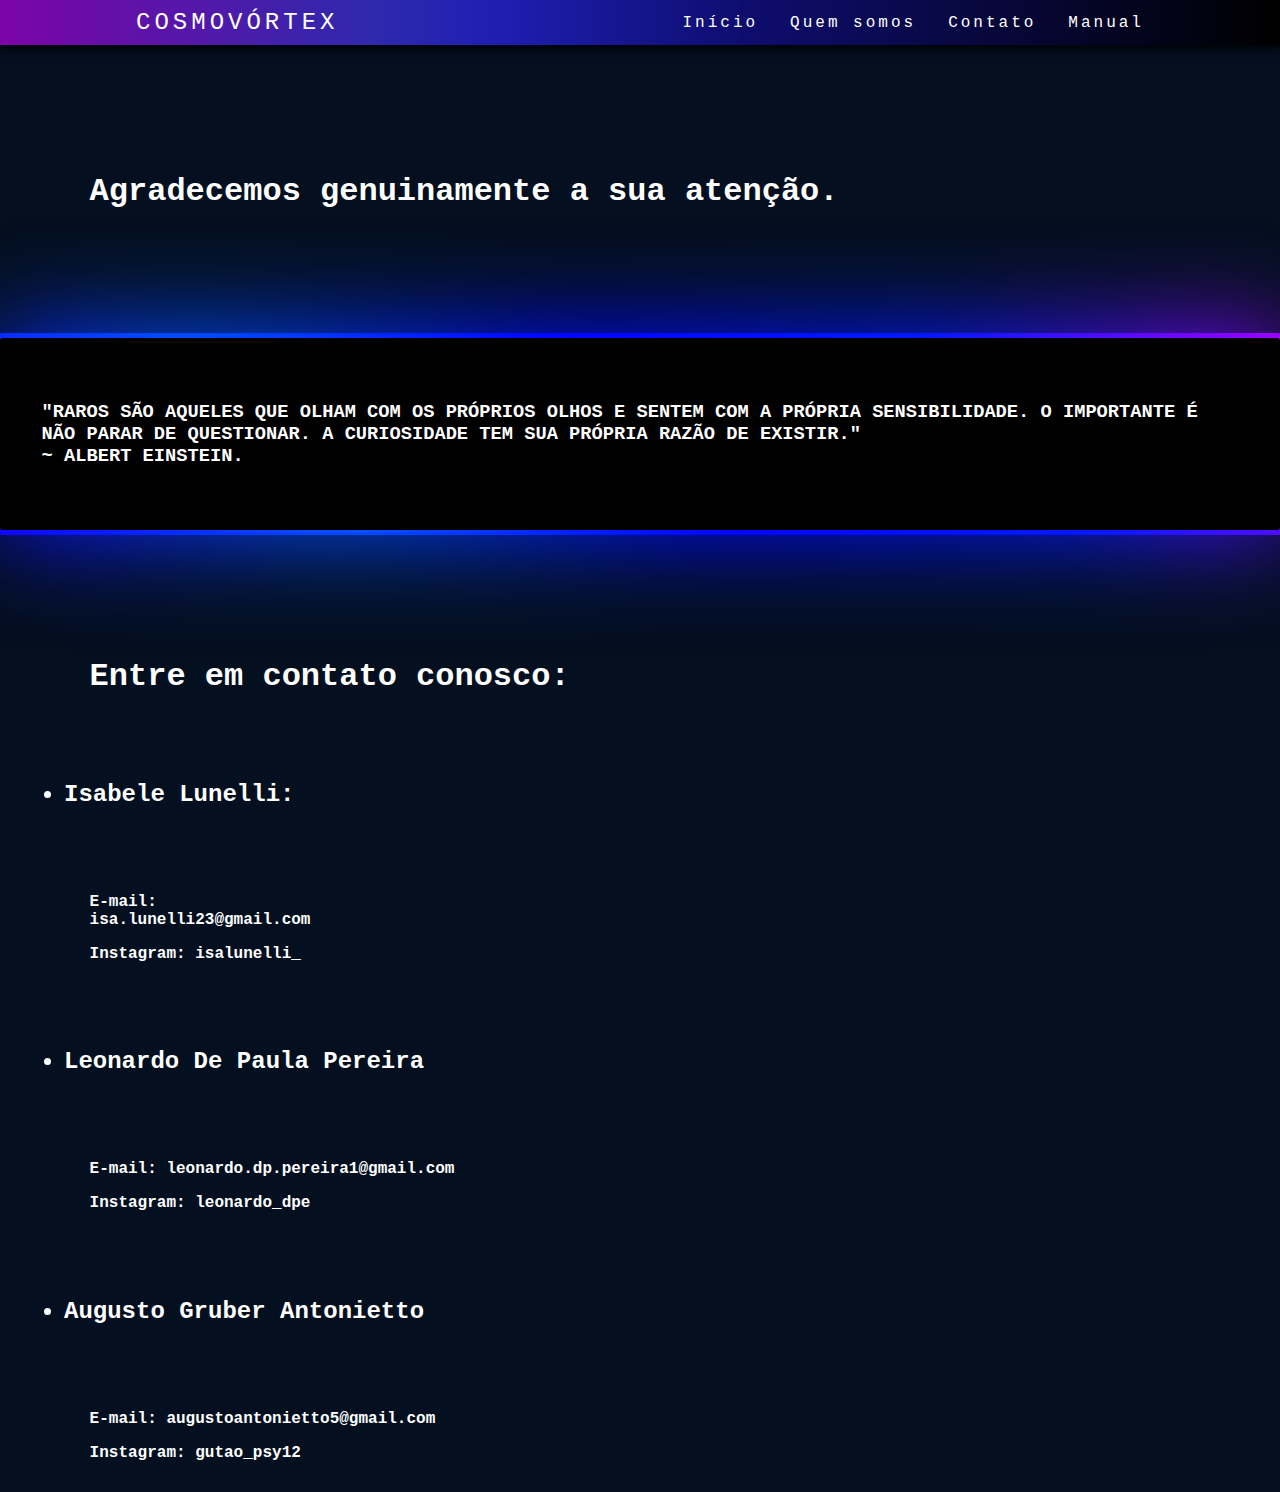
<file: contact.html>
<!DOCTYPE html>
<html lang="en">
    <meta name="viewport" content="width=device-width, initial-scale=1.0">
    <meta charset="UTF-8">
    <meta http-equiv="X-UA-Compatible" content="IE=edge">
    <title>Cosmovórtex</title>
    <link rel="stylesheet" href="contact.css">
<body>

    <header>
        <nav>
            <a class="logo" href="/">Cosmovórtex</a>
            <div class="mobile-menu">
                <div class="line1"></div>
                <div class="line2"></div>
                <div class="line3"></div>
            </div>
            <ul class="nav-list">
                <li><a href="index.html">Início</a></li>
                <li><a href="quemsomos.html">Quem somos</a></li>
                <li><a href="contact.html">Contato</a></li>
                <li><a href="manual.html">Manual</a></li>
            </ul>
        </nav>
    </header>


<h1>
    Agradecemos genuinamente a sua atenção.
</h1>
<div class="caixa">
    <h3>
    <p>"Raros são aqueles que olham com os próprios
     olhos e sentem com a própria sensibilidade. 
     O importante é não parar de questionar. A 
     curiosidade tem sua própria razão
    de existir." <br>~ Albert Einstein.</p>
    </h3>
</div>

<h1>
    Entre em contato conosco:
</h1>
    <h2><li>Isabele Lunelli:</li></h2>

    <h4><p>E-mail:<br>isa.lunelli23@gmail.com</p>

    <p>Instagram: isalunelli_</p></h4>

    <h2><li>Leonardo De Paula Pereira</li></h2>

    <h4><p>E-mail: leonardo.dp.pereira1@gmail.com</p>

    <p>Instagram: leonardo_dpe</p></h4>

    <h2><li>Augusto Gruber Antonietto</li></h2>

    <h4><p>E-mail: augustoantonietto5@gmail.com</p>

    <p>Instagram: gutao_psy12</p></h4>

    <script src="mobile-navbar.js"></script>
</body>
</html>
</file>
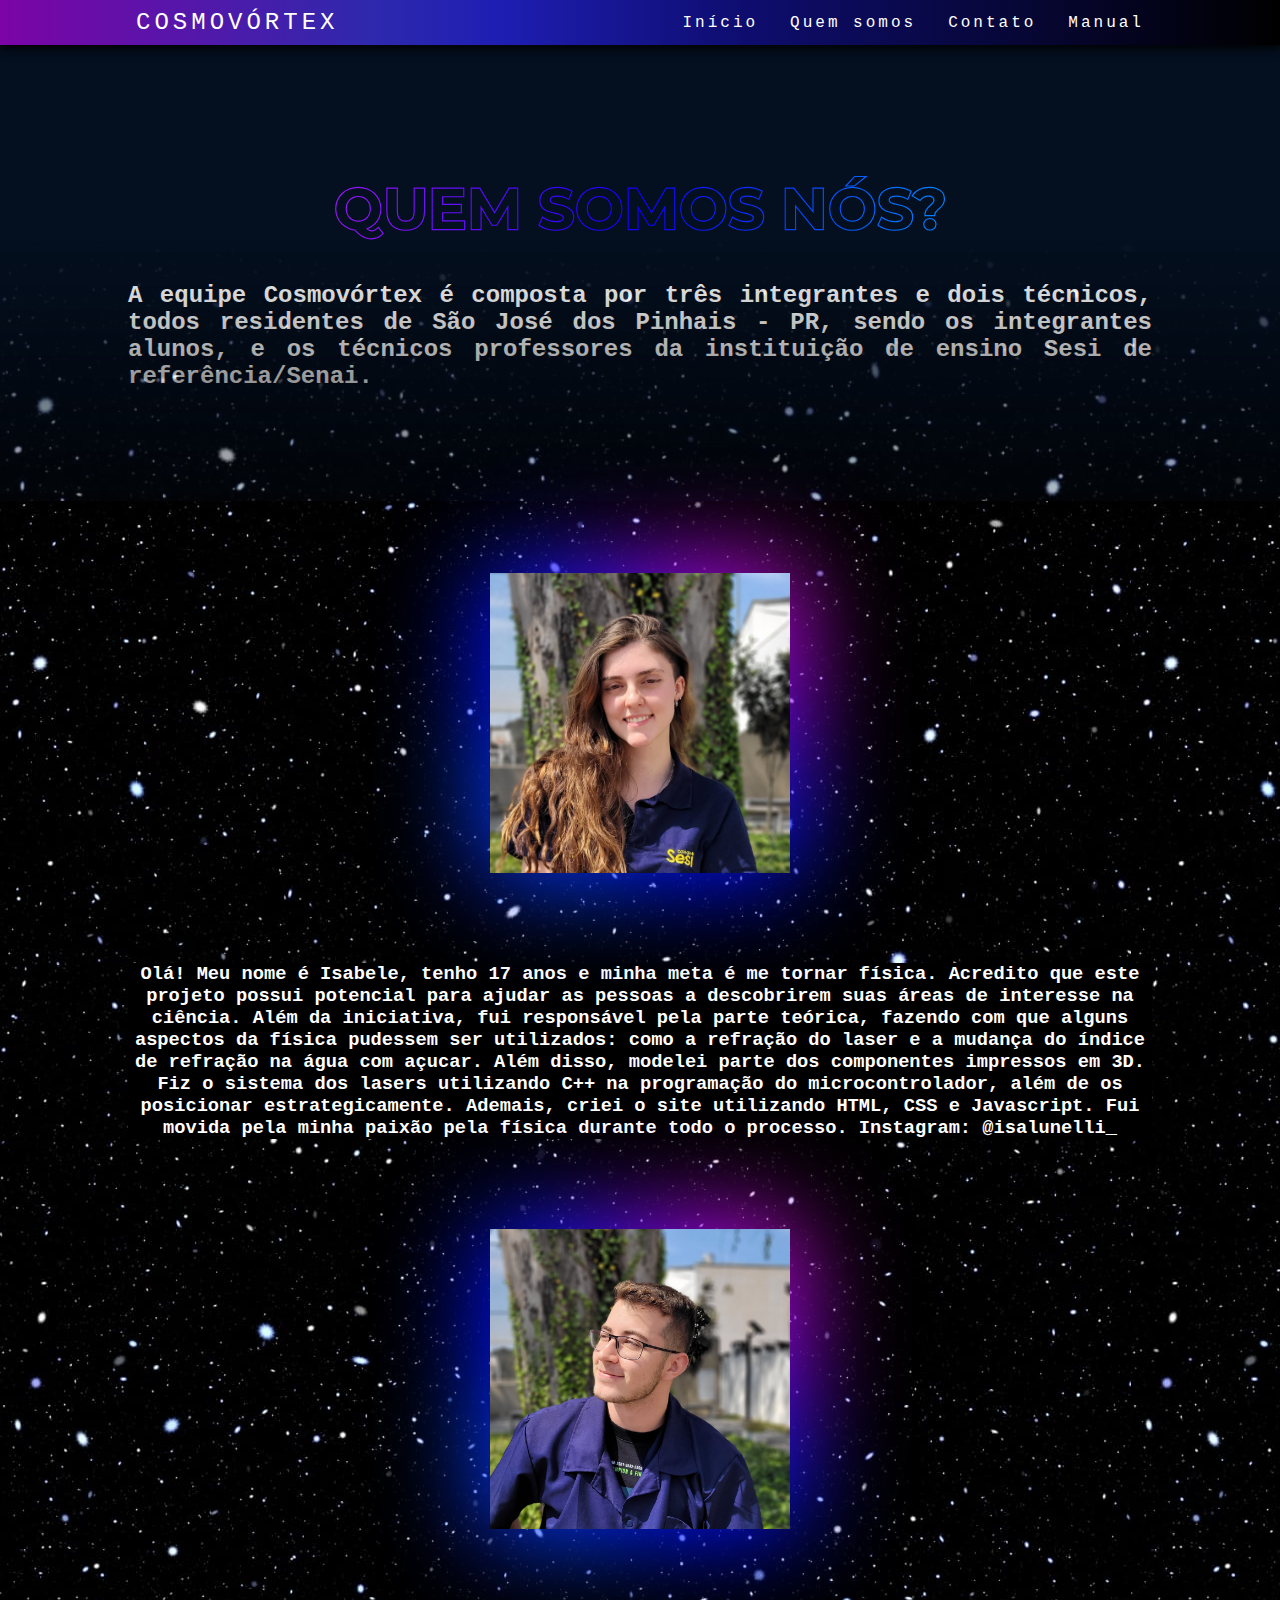
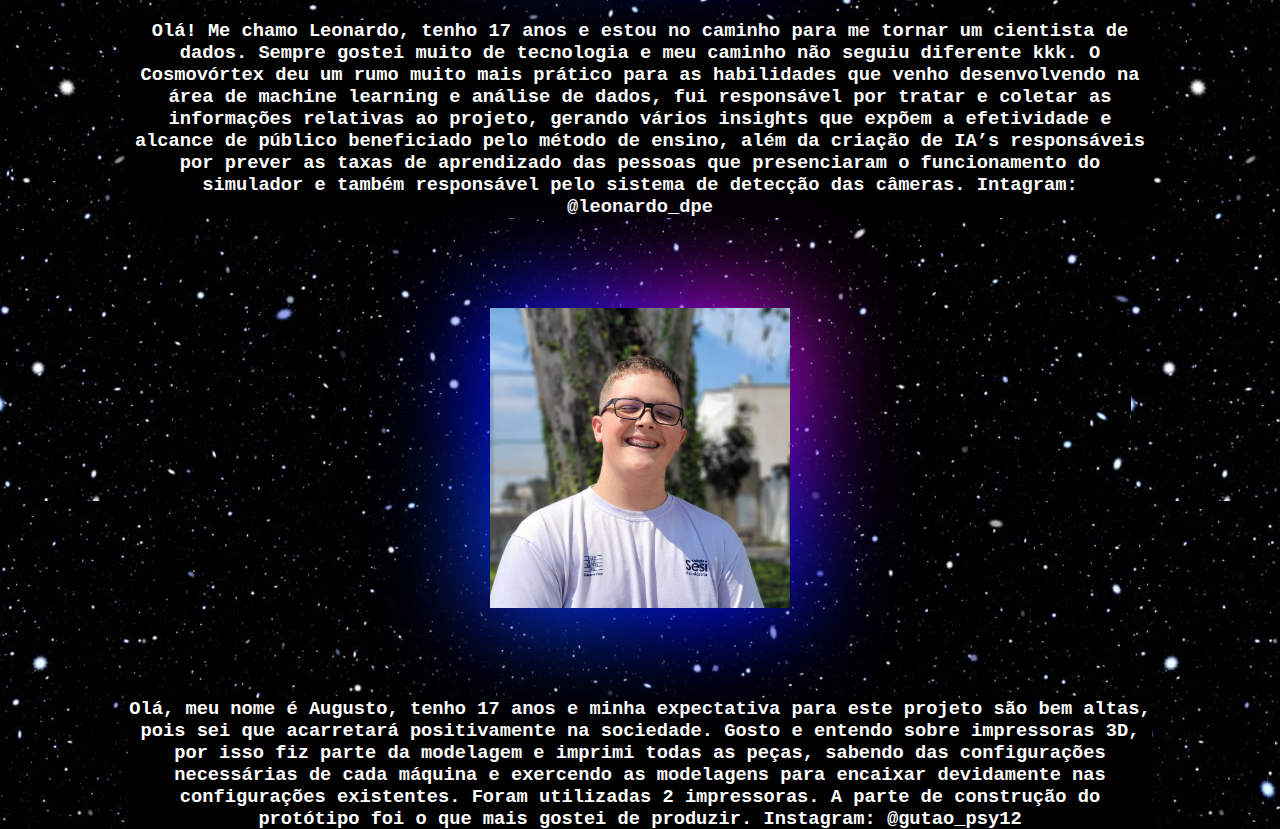
<file: quemsomos.html>
<!DOCTYPE html>
<html lang="en">
    <meta name="viewport" content="width=device-width, initial-scale=1.0">
    <meta charset="UTF-8">
    <meta http-equiv="X-UA-Compatible" content="IE=edge">
    <title>Cosmovórtex</title>
    <link rel="stylesheet" href="quemsomos.css">
<body>


    <header>
        <nav>
            <a class="logo" href="/">Cosmovórtex</a>
            <div class="mobile-menu">
                <div class="line1"></div>
                <div class="line2"></div>
                <div class="line3"></div>
            </div>
            <ul class="nav-list">
                <li><a href="index.html">Início</a></li>
                <li><a href="quemsomos.html">Quem somos</a></li>
                <li><a href="contact.html">Contato</a></li>
                <li><a href="manual.html">Manual</a></li>
            </ul>
        </nav>
    </header>


        <style>
            @import url('https://fonts.googleapis.com/css2?family=Montserrat:ital,wght@0,100..900;1,100..900&display=swap');
        </style>
        <h1>QUEM SOMOS NÓS?</h1>
        </div>

    <h2>
        <p>A equipe Cosmovórtex é composta por três integrantes e dois técnicos, todos residentes de 
            São José dos Pinhais - PR, sendo os integrantes alunos, e os técnicos professores da 
            instituição de ensino Sesi de referência/Senai.</p>
    </h2>

<img src="./img/img/espaco.jpeg" class="espaco">
<div class="mescla-texto">
<main>
    <div class="marginimg">
        <div class="caixa">
    <img src="./img/img/isa.jpg" class="fotoperfil">
    </div>
    </div>
    <h3>
        <p>Olá! Meu nome é Isabele, tenho 17 anos e minha meta é me tornar física. Acredito que este projeto possui potencial para ajudar as pessoas a descobrirem suas áreas de interesse na ciência. Além da iniciativa, fui responsável pela parte teórica, fazendo com que alguns aspectos da física pudessem ser utilizados: como a refração do laser e a mudança do índice de refração na água com açucar. Além disso, modelei parte dos componentes impressos em 3D. Fiz o sistema dos lasers utilizando C++ na programação do microcontrolador, além de os posicionar estrategicamente. Ademais, criei o site utilizando HTML, CSS e Javascript. Fui movida pela minha paixão pela física durante todo o processo. Instagram: @isalunelli_</p>
    </h3>
    <div class="marginimg">
        <div class="caixa">
            <img src="./img/img/leo.jpg" class="fotoperfil">
        </div>
    </div>
    <h3>
        <p>Olá! Me chamo Leonardo, tenho 17 anos e estou no caminho para me tornar um cientista de dados. Sempre gostei muito de tecnologia e meu caminho não seguiu diferente kkk. O Cosmovórtex deu um rumo muito mais prático para as habilidades que venho desenvolvendo na área de machine learning e análise de dados, fui responsável por tratar e coletar as informações relativas ao projeto, gerando vários insights que expõem a efetividade e alcance de público beneficiado pelo método de ensino, além da criação de IA’s responsáveis por prever as taxas de aprendizado das pessoas que presenciaram o funcionamento do simulador e também responsável pelo sistema de detecção das câmeras.
            Intagram: @leonardo_dpe</p>
    </h3>
    <div class="marginimg">
        <div class="caixa">
    <img src="./img/img/guto.jpg" class="fotoperfil">
        </div>
    </div>
    <h3>
        <p>
            Olá, meu nome é Augusto, tenho 17 anos e minha expectativa para este projeto são bem altas, pois sei que acarretará positivamente na sociedade. Gosto e entendo sobre impressoras 3D, por isso fiz parte da modelagem e imprimi todas as peças, sabendo das configurações necessárias de cada máquina e exercendo as modelagens para encaixar devidamente nas configurações existentes. Foram utilizadas 2 impressoras. A parte de construção do protótipo foi o que mais gostei de produzir.
Instagram: @gutao_psy12
        </p>
    </h3>

</main>
</div>
<script src="mobile-navbar.js"></script>
</body>
</html>
</file>
<file: contact.css>
.center {
    align-items: center;
    justify-content: center;
    text-align: center;
}

.gradiente {
    background: linear-gradient(90deg, rgba(124,4,166,1) 0%, rgba(46,41,173,1) 29%, rgba(30,30,179,1) 39%, rgba(14,13,111,1) 58%, rgba(0,0,0,1) 100%);
}

a {
    color: white;
    text-decoration: none;
}

h1 {
    margin-left: 7%;
    margin-right: 7%;
    margin-top: 10%;
}

h2 {
    margin-right: 7%;
    padding: 5%;
}

h3{
    margin-left: 1rem;
    margin-right: 1rem;
}

h4{
    margin-left: 7%;
    margin-right: 7%;
}

    .caixa {
    position: relative;
    width: 100%;
    height: auto;
    color: white;
    background-color: black;
    display: flex;
    justify-content: center;
    align-items: center;
    border-radius: 3px;
    text-transform: uppercase;
    padding: 2%;
    display: flex;
    margin-top: 10%;
    justify-content: center;
    align-items: center;
    background: black
    }
    
    .caixa::before, .caixa::after {
    content: '';
    position: absolute;
    z-index: -1;
    position: absolute;
    width: calc(100% + 10px);
    height: calc(100% + 10px);
    background: linear-gradient(45deg, #1100ff, #0051ff, #0004ff, #001aff, #a200ff, #d610d6, #a200ff, #2f00ff, #0011ff, #1100ff, #a200ff, #1100ff);
    background-size: 300%;
    border-radius: 8px;
    animation: AnimarBorda 8s linear infinite;
    }
    
    @keyframes AnimarBorda {
    0% {
    background-position: 0;
    }
    100% {
    background-position: 300%;
    }
    }
    
    .caixa::after{
    filter: blur(50px);
    }

    body {
        color: white;
        font-family: OCR A Std, monospace;
        background: rgb(4, 15, 31);
        margin: 0;
        padding: 0%;
    }
    

    html, body {
        width: 100%;
        overflow-x: hidden; /* Adicionando isso aqui para garantir */
    }
    
    /*ohome, contato e quemsomosnos*/
    
    * {
        box-sizing: border-box;
    }
    a{
        color: white;
        text-decoration: none;
        transition: 0.3s;
    }
    
    a:hover{
        opacity: 0.7;
    }
    
    .logo{
        font-size: 24px;
        text-transform: uppercase;
        letter-spacing: 4px;
    }
    
    nav {
        width: 100%;
        box-shadow: 0px 3px 10px #000000;
        display: flex;
        position: relative;
        justify-content: space-around;
        align-items: center;
        height: 5vh;
        z-index: 3;
        background: linear-gradient(90deg, rgba(124,4,166,1) 0%, rgba(46,41,173,1) 29%, rgba(30,30,179,1) 39%, rgba(14,13,111,1) 58%, rgba(0,0,0,1) 100%);
    }
    
    .nav-list{
        list-style: none;
        display: flex;
        box-sizing: border-box;
    }
    
    .nav-list li{
        letter-spacing: 3px;
        margin-left: 32px;
        z-index: 2;
    }
    
    .mobile-menu {
        display: none;
        cursor: pointer;
      }
      
      .mobile-menu div {
        width: 32px;
        height: 2px;
        background: #fff;
        margin: 8px;
        transition: 0.3s;
      }
    
      @media (max-width: 999px) {
        body {
          overflow-x: hidden;
        }
        .nav-list {
          position: absolute;
          top: 8vh;
          right: 0;
          width: 40vw;
          height: 52vh;
          background: linear-gradient(90deg, rgba(14,13,111,1) 58%, rgba(0,0,0,1) 100%);
          flex-direction: column;
          align-items: center;
          justify-content: space-around;
          transform: translateX(100%);
          transition: transform 0.3s ease-in;
          z-index: 2;
          box-sizing: border-box;
        }
    
        .nav-list li {
          margin-left: 0;
          opacity: 0;
        }
        .mobile-menu {
          display: block;
        }
      }
      
      .nav-list.active {
        transform: translateX(0);
      }
      
      @keyframes navLinkFade {
        from {
          opacity: 0;
          transform: translateX(50px);
        }
        to {
          opacity: 1;
          transform: translateX(0);
        }
      }
      
      .mobile-menu.active .line1 {
        transform: rotate(-45deg) translate(-8px, 8px);
      }
      
      .mobile-menu.active .line2 {
        opacity: 0;
      }
      
      .mobile-menu.active .line3 {
        transform: rotate(45deg) translate(-5px, -7px);
      }
</file>
<file: quemsomos.css>
body {
    color: white;
    font-family: OCR A Std, monospace;
    background: rgb(4, 15, 31);
    margin: 0;
    padding: 0%;
}

/*ohome, contato e quemsomosnos*/

html, body {
    width: 100%;
    overflow-x: hidden; /* Adicionando isso aqui para garantir */
}

/*ohome, contato e quemsomosnos*/

* {
    box-sizing: border-box;
}
a{
    color: white;
    text-decoration: none;
    transition: 0.3s;
}

a:hover{
    opacity: 0.7;
}

.logo{
    font-size: 24px;
    text-transform: uppercase;
    letter-spacing: 4px;
}

nav {
    width: 100%;
    box-shadow: 0px 3px 10px #000000;
    display: flex;
    position: relative;
    justify-content: space-around;
    align-items: center;
    height: 5vh;
    z-index: 3;
    background: linear-gradient(90deg, rgba(124,4,166,1) 0%, rgba(46,41,173,1) 29%, rgba(30,30,179,1) 39%, rgba(14,13,111,1) 58%, rgba(0,0,0,1) 100%);
}

.nav-list{
    list-style: none;
    display: flex;
    box-sizing: border-box;
}

.nav-list li{
    letter-spacing: 3px;
    margin-left: 32px;
    z-index: 2;
}

.mobile-menu {
    display: none;
    cursor: pointer;
  }
  
  .mobile-menu div {
    width: 32px;
    height: 2px;
    background: #fff;
    margin: 8px;
    transition: 0.3s;
  }

  @media (max-width: 999px) {
    body {
      overflow-x: hidden;
    }
    .nav-list {
      position: absolute;
      top: 8vh;
      right: 0;
      width: 40vw;
      height: 52vh;
      background: linear-gradient(90deg, rgba(14,13,111,1) 58%, rgba(0,0,0,1) 100%);
      flex-direction: column;
      align-items: center;
      justify-content: space-around;
      transform: translateX(100%);
      transition: transform 0.3s ease-in;
      z-index: 2;
      box-sizing: border-box;
    }

    .nav-list li {
      margin-left: 0;
      opacity: 0;
    }
    .mobile-menu {
      display: block;
    }
  }
  
  .nav-list.active {
    transform: translateX(0);
  }
  
  @keyframes navLinkFade {
    from {
      opacity: 0;
      transform: translateX(50px);
    }
    to {
      opacity: 1;
      transform: translateX(0);
    }
  }
  
  .mobile-menu.active .line1 {
    transform: rotate(-45deg) translate(-8px, 8px);
  }
  
  .mobile-menu.active .line2 {
    opacity: 0;
  }
  
  .mobile-menu.active .line3 {
    transform: rotate(45deg) translate(-5px, -7px);
  }

h1 {
    margin-top: 10%;
    font-family: "Montserrat", sans-serif;
    font-optical-sizing: auto;
    font-weight: weight;
    font-style: normal;
    color: rgb(4, 15, 31);
    align-items: center;
    font-size: calc(2rem + 2vw);
    background: linear-gradient(90deg, rgb(201, 2, 191), #a318ff, rgb(17, 0, 255), rgb(0, 140, 255), rgb(111, 0, 255));
    -webkit-background-clip: text;
    -webkit-text-stroke: .04em transparent;
    text-align: center;
}

h2{
    font-family: OCR A Std, monospace;
    color: rgb(255, 255, 255);
    font-size: 1.5rem;
    text-align: justify;
    margin-left: 10%;
    margin-right: 10%;
}

 .fotoperfil {
    height: 300px;
    width: 300px;
    z-index: 1;
 }

main{
    text-align: center;
    background-image: url(./img/img/espaco.jpeg);
}

.caixa{
    position: relative;
    height: 315px;
    width: 315px;
    display: flex;
    justify-content: center;
    align-items: center;
    margin-top: 5%;
    margin-bottom: 5%;
    z-index: 0;
 }

.content::before, .caixa::after {
    content: '';
    position: absolute;
    width: calc(100% + 5px);
    height: calc(100% + 5px);
    background: linear-gradient(45deg, #1100ff, #0051ff, #0004ff, #001aff, #a200ff, #d610d6, #a200ff, #2f00ff, #0011ff, #1100ff, #a200ff, #1100ff);
    z-index: 0;
    background-size: 300%;
    border-radius: 2%;
    animation: AnimarBorda 6s Linear infinite;
}

@keyframes AnimarBorda {
    0% {
       background-position: 0;
    }
       100% {
          background-position: 300%;
    }
 }
 
 .caixa::after{
    filter: blur(50px);
}

.marginimg{
    display: flex;
    justify-content: center;
    align-items: center;
    min-height: 100%;
}

h3{
    color: rgb(255, 255, 255);
    font-family: OCR A Std, monospace;
    text-align: center;
    margin-left: 10%;
    margin-right: 10%;
    z-index: 1;
    background-color: black;
}

.espaco {
    width: 100%;
    mask-image: linear-gradient(to bottom, transparent 1%, black 20%);
    background-image: url(./img/img/espaco.jpeg);
    z-index: -1;
}

.mescla-texto {
    position: absolute;
    margin-top: -120%;
}

@media (min-width: 768px) {
    img{
      margin-top: 0%;
    }

    h2{
      margin-bottom: -15%;
      z-index: 3;
    }

    .mescla-texto {
      z-index: 0;
  }
}
</file>
